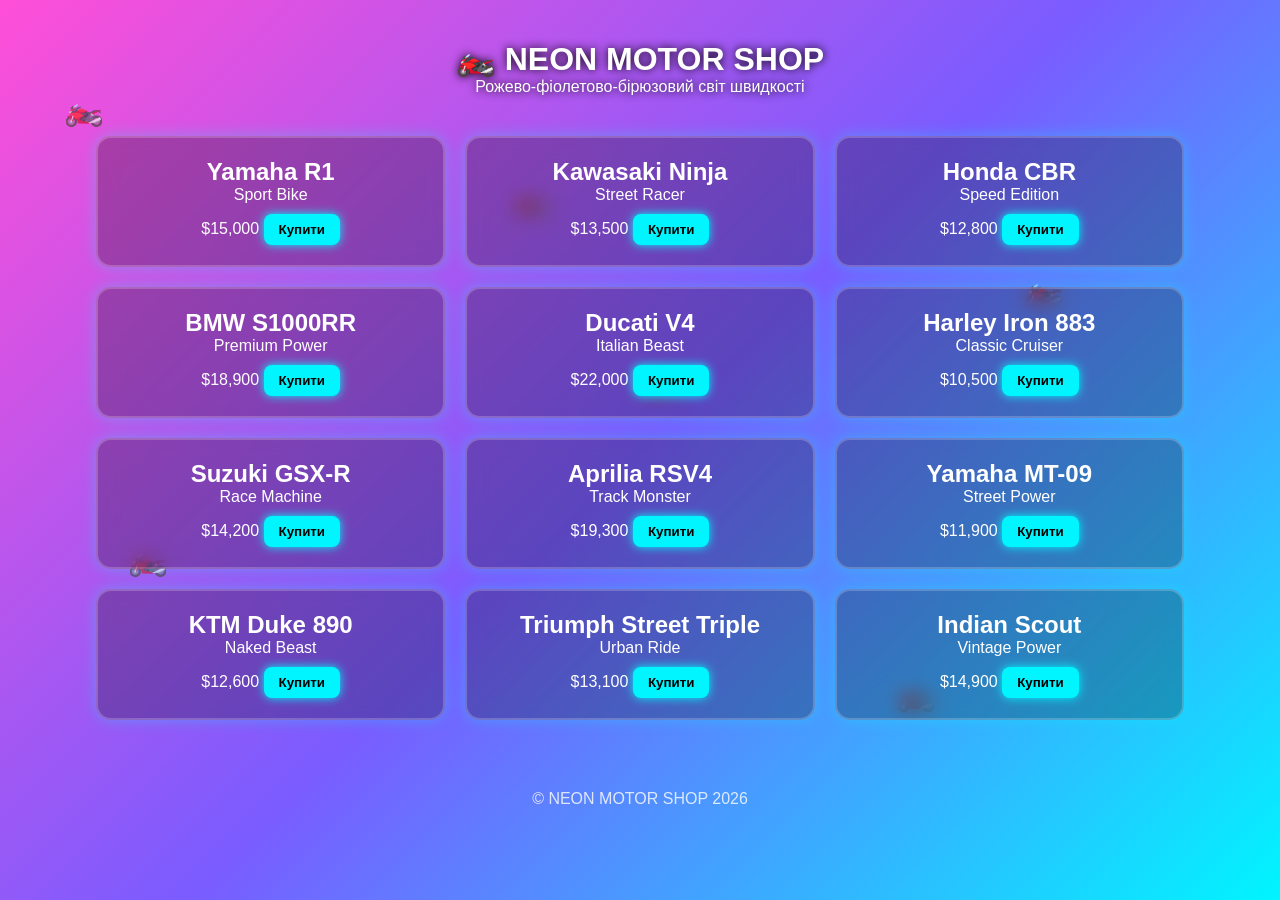
<file: magazine.html>
<!DOCTYPE html>
<html lang="uk">
<head>
  <meta charset="UTF-8">
  <title>NEON MOTOR SHOP</title>
  <link rel="stylesheet" href="style.css">
</head>
<body>

<!-- ПЛАВАЮЧІ СТИКЕРИ -->
<div class="sticker">🏍️</div>
<div class="sticker">🏍️</div>
<div class="sticker">🏍️</div>
<div class="sticker">🏍️</div>
<div class="sticker">🏍️</div>
<div class="sticker">🏍️</div>

<header>
  <h1>🏍️ NEON MOTOR SHOP</h1>
  <p>Рожево-фіолетово-бірюзовий світ швидкості</p>
</header>

<section class="grid">

  <div class="card">
    <h2>Yamaha R1</h2>
    <p>Sport Bike</p>
    <span>$15,000</span>
    <button>Купити</button>
  </div>

  <div class="card">
    <h2>Kawasaki Ninja</h2>
    <p>Street Racer</p>
    <span>$13,500</span>
    <button>Купити</button>
  </div>

  <div class="card">
    <h2>Honda CBR</h2>
    <p>Speed Edition</p>
    <span>$12,800</span>
    <button>Купити</button>
  </div>

  <div class="card">
    <h2>BMW S1000RR</h2>
    <p>Premium Power</p>
    <span>$18,900</span>
    <button>Купити</button>
  </div>

  <div class="card">
    <h2>Ducati V4</h2>
    <p>Italian Beast</p>
    <span>$22,000</span>
    <button>Купити</button>
  </div>

  <div class="card">
    <h2>Harley Iron 883</h2>
    <p>Classic Cruiser</p>
    <span>$10,500</span>
    <button>Купити</button>
  </div>

  <div class="card">
    <h2>Suzuki GSX-R</h2>
    <p>Race Machine</p>
    <span>$14,200</span>
    <button>Купити</button>
  </div>

  <div class="card">
    <h2>Aprilia RSV4</h2>
    <p>Track Monster</p>
    <span>$19,300</span>
    <button>Купити</button>
  </div>

  <div class="card">
    <h2>Yamaha MT-09</h2>
    <p>Street Power</p>
    <span>$11,900</span>
    <button>Купити</button>
  </div>

  <div class="card">
    <h2>KTM Duke 890</h2>
    <p>Naked Beast</p>
    <span>$12,600</span>
    <button>Купити</button>
  </div>

  <div class="card">
    <h2>Triumph Street Triple</h2>
    <p>Urban Ride</p>
    <span>$13,100</span>
    <button>Купити</button>
  </div>

  <div class="card">
    <h2>Indian Scout</h2>
    <p>Vintage Power</p>
    <span>$14,900</span>
    <button>Купити</button>
  </div>

</section>

<footer>
  <p>© NEON MOTOR SHOP 2026</p>
</footer>

</body>
</html>
</file>
<file: style.css>
* {
  margin: 0;
  padding: 0;
  font-family: Arial;
  color: white;
}

body {
  background: linear-gradient(135deg, #ff4fd8, #7a5cff, #00f5ff);
  min-height: 100vh;
  overflow-x: hidden;
}

/* HEADER */
header {
  text-align: center;
  padding: 40px;
  text-shadow: 0 0 10px black;
}

/* GRID */
.grid {
  display: grid;
  grid-template-columns: repeat(3, 1fr);
  gap: 20px;
  width: 85%;
  margin: auto;
  padding-bottom: 50px;
}

/* CARD */
.card {
  background: rgba(0,0,0,0.25);
  border: 2px solid rgba(255,255,255,0.2);
  border-radius: 15px;
  padding: 20px;
  text-align: center;
  backdrop-filter: blur(10px);
  transition: 0.3s;
  box-shadow: 0 0 15px rgba(0,255,255,0.3);
}

.card:hover {
  transform: scale(1.08);
  box-shadow: 0 0 25px #ff4fd8;
}

/* BUTTON */
button {
  margin-top: 10px;
  padding: 8px 15px;
  border: none;
  cursor: pointer;
  background: #00f5ff;
  color: black;
  font-weight: bold;
  border-radius: 8px;
  box-shadow: 0 0 10px #00f5ff;
}

button:hover {
  background: #ff4fd8;
  box-shadow: 0 0 15px #ff4fd8;
}

/* FOOTER */
footer {
  text-align: center;
  padding: 20px;
  opacity: 0.8;
}

/* STICKERS */
.sticker {
  position: absolute;
  font-size: 2rem;
  animation: float 12s infinite linear;
  opacity: 0.7;
}

/* random positions */
.sticker:nth-child(1) { top: 10%; left: 5%; }
.sticker:nth-child(2) { top: 30%; left: 80%; animation-duration: 14s; }
.sticker:nth-child(3) { top: 60%; left: 10%; animation-duration: 10s; }
.sticker:nth-child(4) { top: 75%; left: 70%; animation-duration: 13s; }
.sticker:nth-child(5) { top: 40%; left: 50%; animation-duration: 15s; }
.sticker:nth-child(6) { top: 20%; left: 40%; animation-duration: 11s; }

@keyframes float {
  0% { transform: translateY(0); }
  50% { transform: translateY(-40px); }
  100% { transform: translateY(0); }
}
</file>
